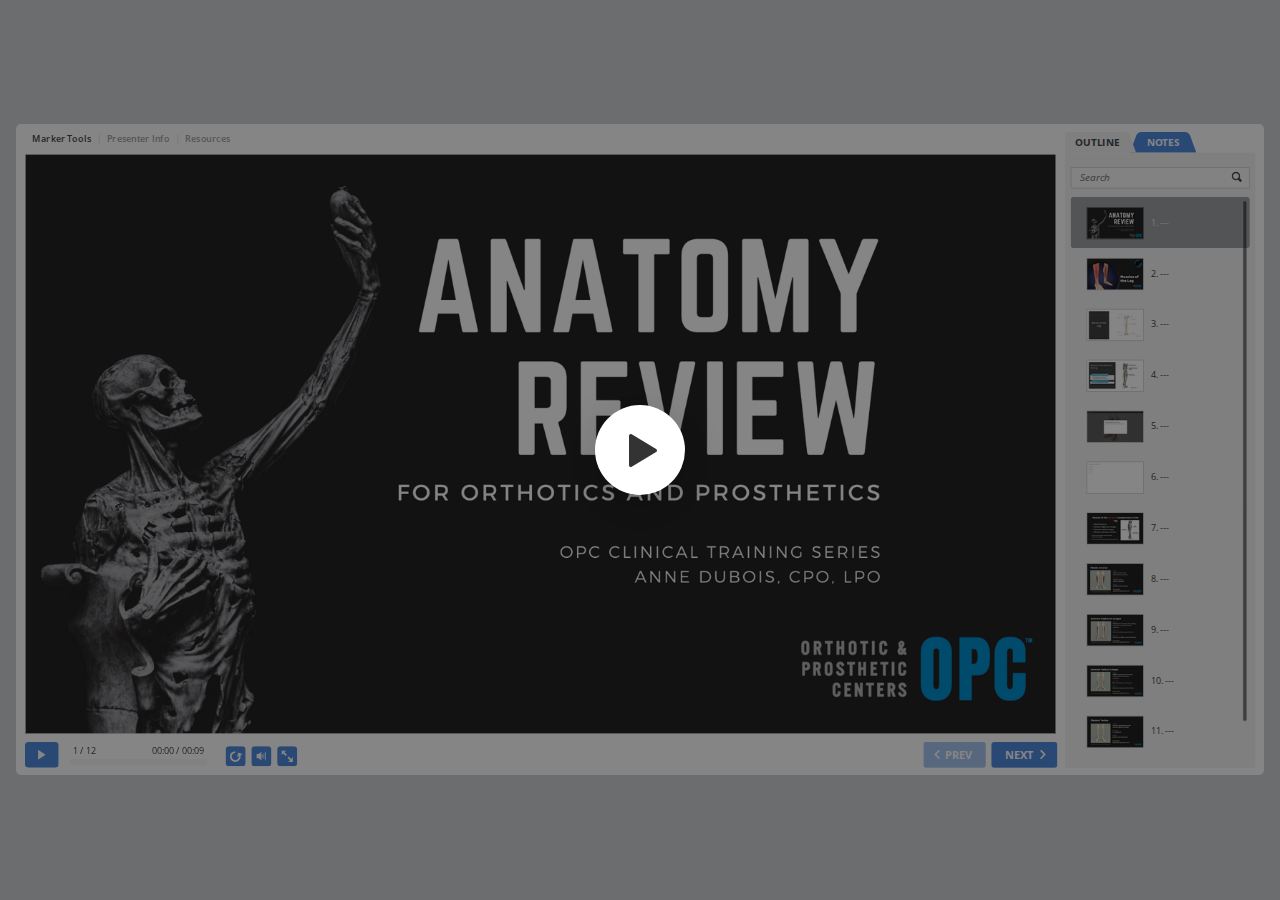
<file: Anatomy Review_Muscles of the Leg_Anterior Compartment/res/index.html>
<!DOCTYPE html>
<!-- Created with iSpring --><!-- 1742 914 --><!--version 10.2.2.6006 --><!--type html --><!--mainFolder ../ -->
<html style=background-color:#ced1d3;>
<head>
    <meta http-equiv="Content-Type" content="text/html;charset=utf-8"/><meta name="viewport" content="width=device-width,initial-scale=1,minimum-scale=1,maximum-scale=1,user-scalable=no"/><meta name="format-detection" content="telephone=no"/><meta name="apple-mobile-web-app-capable" content="yes"/><meta name="apple-mobile-web-app-status-bar-style" content="black"/><meta http-equiv="X-UA-Compatible" content="IE=edge"/><meta name="msapplication-tap-highlight" content="no"/><title>Anatomy Review_Muscles of the Leg_Anterior Compartment</title><link rel="apple-touch-icon-precomposed" href="data/apple-touch-icon.png"/><link rel="shortcut icon" type="image/ico" href="data/favicon.ico"/><script src="lms.js"></script><style>body {background-color:#ced1d3;}#spr0_1027f01c {display:none;}</style>
    
    
    <style>
		#playerView {
			position:absolute;
			-webkit-tap-highlight-color:rgba(0,0,0,0);
			-webkit-user-select:none;
			-moz-user-select:none;
			-webkit-touch-callout:none;
			-webkit-user-drag:none;
		}
		#playerView * {
			position:absolute;
		}
		#preloader {
			width: 50px;
			height: 50px;
			position: absolute;
			top: 0;
			left: 0;
			bottom: 0;
			right: 0;
			margin: auto;
			border-radius: 10px;
			background-color: rgba(0, 0, 0, 0.5);
		}

		#preloader::after {
			content: '';
			position: absolute;
			background: url([data-uri]);
			background-size: cover;
			top: 0;
			left: 0;
			bottom: 0;
			right: 0;
			animation: preloader_spin 1s infinite linear;
			-webkit-animation: preloader_spin 1s infinite linear;
		}

		@keyframes preloader_spin { 0% {transform: rotate(0deg);} 100% {transform: rotate(360deg);} }
		@-webkit-keyframes preloader_spin { 0% {-webkit-transform: rotate(0deg);} 100% {-webkit-transform: rotate(360deg);}}
    </style>
</head>
<body>
	<div id="preloader"></div>
	<script src="data/browsersupport.js?0CCFE374"></script>
	<script src="data/player.js?0CCFE374"></script>
    <div id="content"></div>
    <div id="spr0_1027f01c"></div>
    <script>
		(function(startup){
			function start(savedPresentationState)
			{
				var presInfo = "eNrlWwtz2liy/isqtlI1U2URvR+ex5Ze2FQweEFOJjtOUQIEaCMkRRJ2PCmq9tfcH3Z/yXafI4EEAhNvMlt3r10xSKdPd5/urx/nSPnSClqXrS+6w0mcaTisKqgaK/GczmoaJ7KOrXKGo1uc2VE3rYtWDsRG5OXx6okZ+g+B/zi+WWfT0M+YeM7kS5/p+YuxEeV+GsQpY8WrxEvzlR/lMHl6OBvuPrYueUniLlrL1qXGw+cUqKZx6o+SdCwovCpKHJAlD61LgeOVi9YaNQ6ybB3k/pjn2kJbGCscp/ykKDInA6nfuvzSivDPR/wDl3m69i9aXuvydzLQShIgy8glkIgCETr3wswnt8m3zYfNBaWOshq1dJo6qVOLz/DOq9T8M9TJaWpc5o54XldEIcTUEoecwzqxfJr4oUqsndY5a1LjOLXfoMdx6nmNWn+GelKjVk9TP6xr1M+s8mFWpZa409R5TW+Va7Y2kLdWNQRjAGWtDdxP8L5X3g/3UXDRShEurQ1B/ZfWvOS6KeUiK1Cii9HvdATDtgWTNUxDYiXH5FldkiRWMS3NESXJUXlrQzVuzbzcu3+dhcHM59v/QN9O9+9OictdlBtsx/LlasK3k2hBQ17VSMBLIig022oP6+AudsvyiaawVK7NcTwZ0NuioHLwo2iKIskyv/lwgVKIMX7/[base64]/FDf3aVeskymOIozfZBaQNoGi55LALJ1pRBlCeh9+SnRVKuurJjW6Zj8SZrKjKkJE6QWEMxOVbUdKljcJYjCGrdlcCtZNTgMvk8l5FCt/RTnwkyxgPvBNOPzNzLpgFeeDmTrdM0XkezjFlRhy7gMtm6MvQXjBfNmMxP/NTLIajg7ooB3WJmumssUck+iPo5YbL8KfR/uW/N4yhns+AP/5IXks8/TeMwTi//wpGfn+5bv/4ZWv18/zr59WjsqxwP+ZKHcNbBHZsdGD7BlE9mYfNtJS/sSizaIjj6QjsAnBJhlZ9XrrDIf8rL6RWQfFoHf1CUHIKEV0TLUTiHtSQNegBNNVhdt2xW1DnN0QTDdPS9uoXcjoNEOQ8kDeaR2mCazUFC0gVO1VVZZxVHU0BB02E1i5NZi1MMTlJNWdXEhoSkNiYk9XhCUl+ckLYYadr/VBLUfXofucEk8EKAYEl7nzqfcz/KYNYsWAR5nK5XTBhHi3VWGVp6YbiewrRypBNM1qGXwp0fAI9QetbZjwxwzAMcBTlLP/MLJGfMLE6zYB76nwmEg+gBCIlW8zjO28x9CuRPjI/SZuQ+USVrF5yeGA/jpki7/oyZPFEq30+YOdWk1MMLf2SQzm83B4GktQUVewxo0KCgCdrpfEzItQr5dy+ABqAL9sEqK6mYNTXImrrDA/wgQAzT0nlRdRrwpjXiTTuON+0FeGtAz300SMFZ0eV9uk7ABUz+GLOQ3dLZFpb3aQheS70Qc9zcm/rlQI7skEU3yhA6cXQJxCt/BkKY6Tryg3mcruAWomYepFnOrPwcVpBmQEAnbksxTj0JCKQ3plvSEpJwvUNlBldIZz4xt3H4tIAxtBjziIl74Uck9RL82XB74gHGLR9tAUhOmV4w95nRNPAjWOMPtmn1Rj8ybJ0TInmexivGjGdPtxCkmWhfMJbFmO/ZkcEIbZ75R3LBLPM8yS7vX9+/huS+gkaj/Rh8DIhp2nG6uH/9iNVy5n9uJ8vkr9N1Gsx+ga5JkBVRPdKI8G1Fk6ESaYKoq5LyzA6GkCsV8u/f+ZmWrUiqzdoWB52foUuspmoyq9uCLJuCBWHLNQBfbwS+fhz4+guAv02E9jZH9opM+H8cLLUIvk3jz8EKYgvy/[base64]/WIA5qSFnevLIdawifs8LExPUTqJNwoTHyuWS/SH3YNuTxXmG7Km/[base64]/w86iOcOdOwFi2V+mBq5P0nLqnJ8odzIX0ADfdc91Go/Y6s6z/HVyJM5vYw0b59itk+xL1/Yk388BfDCN1dk5y5gSl5hmeKf29qrAGH5ZYXvBGBf7EJzGAYRdlAPpbt3ZLiyydMICTHjx9uqnlTalu0rCPTLQ/nlsdIuF9P+qIr40pqs8zyO2tMYWuEob0dxuvLQgH/pkB+QuEcRQ8PYNI4btMp0WdBMe3+4nCuZqm1hrJEHL9FTL17E7Yk3/bggT3AIexF/gWT5BI0mmOdjjWsIO7pu7q/qfB3eERzhYDhJfdgoEra6bQiGUqUI8aHdTjMVcoJxOF5hsV34HslDkAU5JVEh+agSvvzkLfy9hVmOzdsiGYtg1t6qS950MIcev6ZV0VMemxQn6+SYHZM0XuAi9sdV/K2Oh7E3C6ChhEFbx9/qICqADGrOIChuT+J0VriBw19se+v609diKCBjBN+yEgtbtO9hOd/iNcMpvWpXu+vWt0yLVnw7touonMAdc8AKyq+funFMXp5C15KNYDeax3Dt5bk3XdInlBDHk52caYPskv+GdPcQ7ObYsCxnNOqaPWdsDLvGuGeYTm9sGtabsTsYm85VFx97XsVMHpPt3cSH/[base64]/HNgNjBXacRgxvvr+PVHwxvjF6dyXx+NpfboTNy+i7Y4PZ64A6wjyjxzyTLOI8Pp6Hfxv3xoDO2Bnd9t3Qh8+pvd86IWL9/d2M6w1eI31fuwAX1yqHRqwN+b4Fdk+veAs9TrntngNY3xvANXYg1dOCGPX7Xda+xX8VTO3DQY5AvmeKFDMZ/8MI19WRxzEG5lrFo3N4WsbDVwsTkRoiswQ2g8P24N7iCqO1eoRBarhisVz8IivIZuoEfG6hH4KHeHj1DJsjclr7vDgc9CvRx3/kN7Uo+GoYHd26v20d/l98aiMCzb9Gd+EGH74ZDcHXhwO6IgB317DkU7O/[base64]/VQ9UbioTFyhkiXepmfHiUZUygQKsYIwybC6+7VdQ/+uYThNbTzIbb0zVxvHbT5rV9guQhmYzR6NxjaRG+MZY9JvCx7hJpc827VcnR+t28NACeWW+WBaXA7HwweRFPwsT/[base64]/jjtHtkcR54DLviZQ7b/[base64]/E6nBFIh8FHkpZg3euVf1jt5+XjrNDLShDQ7PfX54UVqg4p79uDKrZF5fm2q4DyOQuOHGMI5cYy+hYpRRYCNayNAYhQ/5472hYsQNPKy6dLSM1zst2u0tOezXY6BswpFR35XlqWuIJunym9zRS3LxtosSpCbDq7Ob/349zPPhyhRdk7Utra48a9pL8zifVHsAHoYDWcz+mAa5h7csjVbrDoVbfDtd7V7YKrv00b6eXFU1Lcs7dL9i7u9oiRDdc1rOsbwNSIQihep1M/OyQsvQHbnCE0biXoLKCHtO0GeegzzmcPMXQ4GXcmENekR8M3S8kZA1MeMuwRU0shRPImRSr9/jovjgb3SM7KcaiM270dG7ZNNia4mBDfmybpdgZNYnEAx4SwQ6nPsa6NPiSK/Wn+LMib5w0dZ7sjwQaedtE9epr0v//8H0pGd39FfELQ0OtKyDyU2ZLu1KE5xZQA9qIJbNfubid9VcPbzLXeBG85n2yDmznter9yr7SN3G+3S3pWNImuf1fwXlxtyPna7/TxcxbNjCzzczzlW+JL/B4evPz6M40tJkunv9yX735g7uPbq0S8bzH5U4Iv+hPq+9erxF/ct+5f//rz/WvKoIWH+VUB/JkChJcKEM4UIL5UgHimAOmlAqQzBcgvFSCfKUB5qQDlTAHqSwWoZwrQXipAO1OA/lIB+rmBxp0t4cMF/c/[base64]";
				PresentationPlayer.start(presInfo, "content", "playerView", onPlayerInit, savedPresentationState);
				function onPlayerInit(player)
				{
					(function(player){
	(function(player){
	var lms = iSpring.LMS.instance();
	lms.start(player);

	window.onunload = window.onbeforeunload = function()
	{
		lms.closeLms();
	};
})(player);
(function(player)
{
	function findConnector(win)
	{
		var retries = 0;
		while (!win.ispringPresentationConnector && win.parent && win.parent != win)
		{
			++retries;
			if (retries > 7)
			{
				return null;
			}

			win = win.parent;
		}
		return win.ispringPresentationConnector;
	}

	function getConnector()
	{
		var api = findConnector(window);
		if (!api && window.opener && (typeof(window.opener) != "undefined"))
		{
			api = findConnector(window.opener);
		}
		return api;
	}

	try
	{
		var connector = getConnector();
		if (connector)
		{
			connector.register(player);
		}
	}
	catch (e) {}
})(player);

})(player);

					var preloader = document.getElementById("preloader");
					preloader.parentNode.removeChild(preloader);
				}
			}

			if (startup)
				startup(start);
			else
				start();
		})((function(start){
	var params = {
		presentationId: "",
		slidesToView: 0,
		slidesWeight: 1,
		quizzes: [[5, 1], [11, 1]],
		scenarios: [],
		totalScore: 100,
		passingScore: 80,
		timeLimit: 3600,
		exitOnTimeout: false,
		showMessageOnTimeout: false,
		timeoutMessage: "",
		flags: 0,
		resumeMode: "prompt",  
		tincan:
		{
			endPoint: "",
			auth:
			{
				type: "",
				key: "",
				login: "",
				password: "",
				name: "",
				email: ""
			},
			i18n:{
}
		},
		scorm2004:
		{
			edition: ""
		}
	};

	var lms = iSpring.LMS.create("ISPRING_LMS_ID", "1.2", params);
	lms.initialize(start);
})
);
    </script>
</body>
</html>
</file>
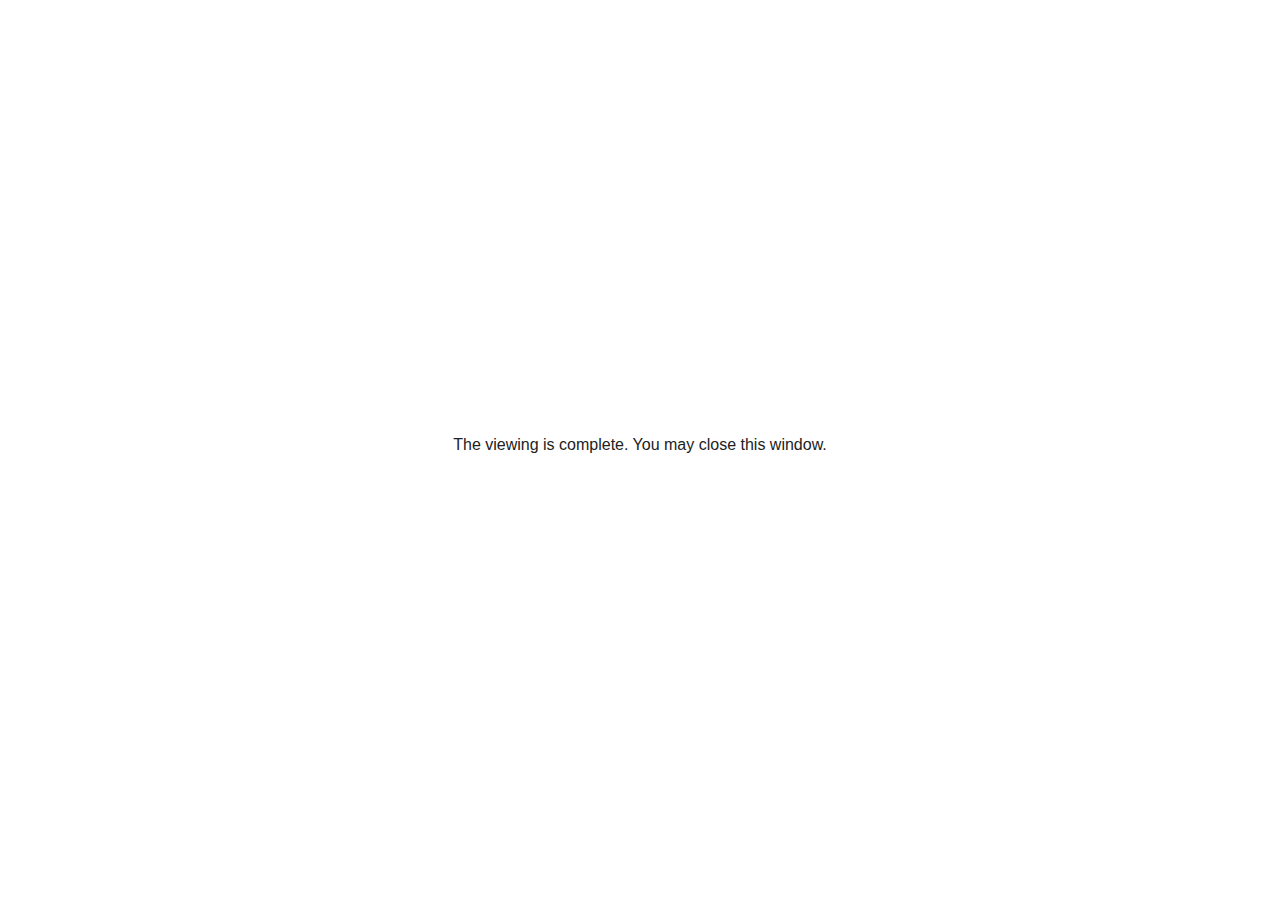
<file: Anatomy Review_Muscles of the Leg_Anterior Compartment/res/data/goodbye.html>
<html>
<meta name="viewport" content="user-scalable=no, initial-scale=1, maximum-scale=1, minimum-scale=1" />
<body bgcolor="#ffffff">
<center style="position: absolute;margin: auto;top: 0;bottom: 0; left: 0; right: 0; height: 60px;">
<p style="font-family:Open Sans, Tahoma, Arial;  color:#222222;">
The viewing is complete. You may close this window.
</p>
</center>
</body></html>
</file>
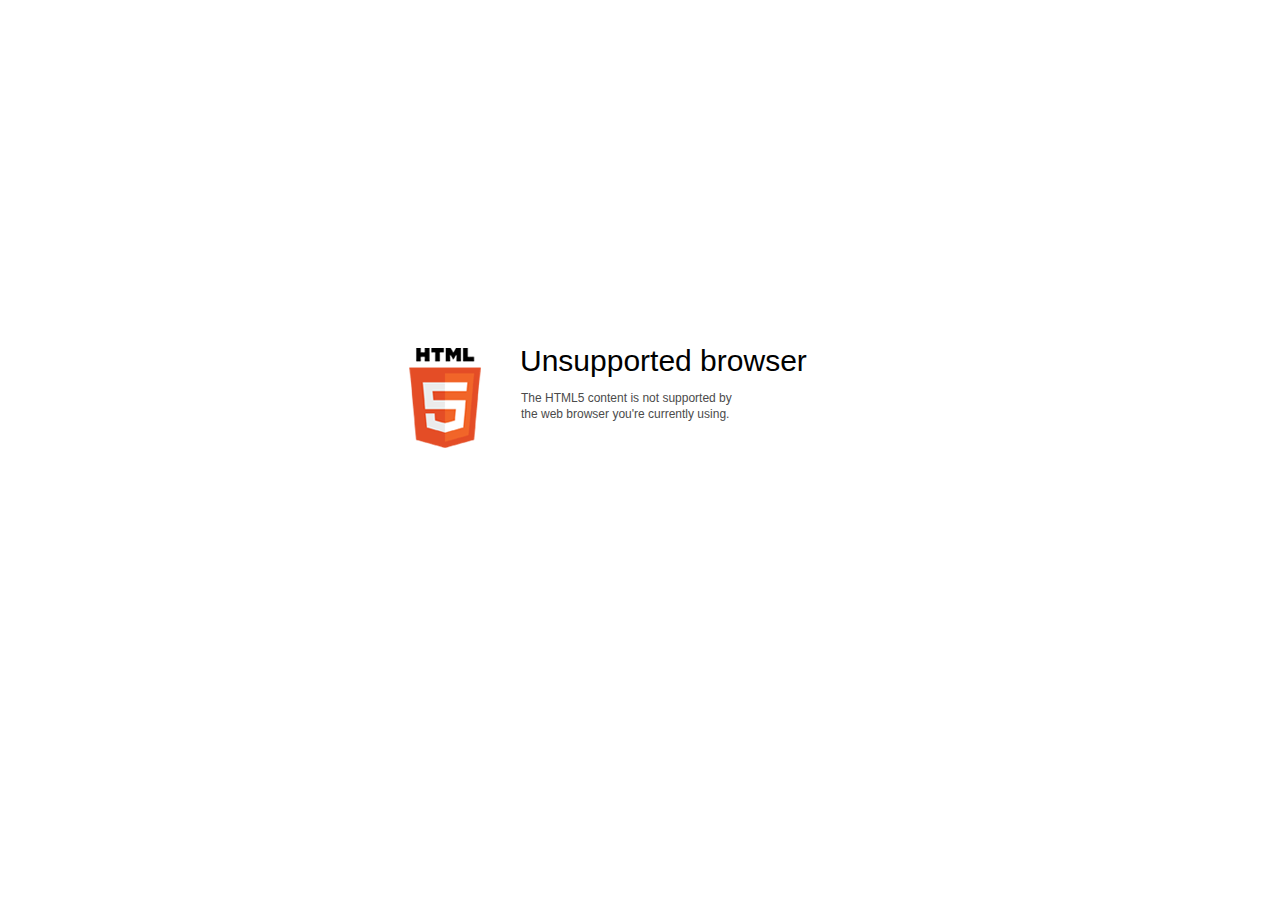
<file: Anatomy Review_Muscles of the Leg_Anterior Compartment/res/data/html5-unsupported.html>
﻿<html>
<head>
    <meta http-equiv="Content-Type" content="text/html;charset=utf-8"/>
    <meta name="viewport" content="width=device-width,initial-scale=1,maximum-scale=1">
    <meta name="format-detection" content="telephone=no">
    <meta name="apple-mobile-web-app-capable" content="yes">
    <meta name="apple-mobile-web-app-status-bar-style" content="black">
    <meta http-equiv="X-UA-Compatible" content="IE=edge">
    <meta name="msapplication-tap-highlight" content="no" />
    <title>Update your Web browser</title>
    <style>
        body {
            background: #fff;
        }

        .container {
            background: url(html5.png) no-repeat;
            position: absolute;
            width: 405px;
            height: 100px;

            top: 50%;
            margin-top: -102px;
            left: 50%;
            margin-left: -231px;
        }

        .title {
            left: 111px;
            width: 290px;
            height: 20px;
            font-family: Arial;
            font-size: 30px;
            color: #000;
            position: absolute;
            line-height: 28px;
            top: -1px;
        }
        
        .message {
            font-family: Arial;
            font-size: 12px;
            color: #4b4b4b;
            line-height: 16px;
            padding-top: 15px;
            padding-left: 1px;
        }
    </style>
</head>
<body>
<div class="container" id="container">
    <div class="title">Unsupported browser
        <div class="message">The HTML5 content is not supported by<br>the web browser you're currently using.</div>
    </div>
</div>
</div>
</body>
</html>
</file>
